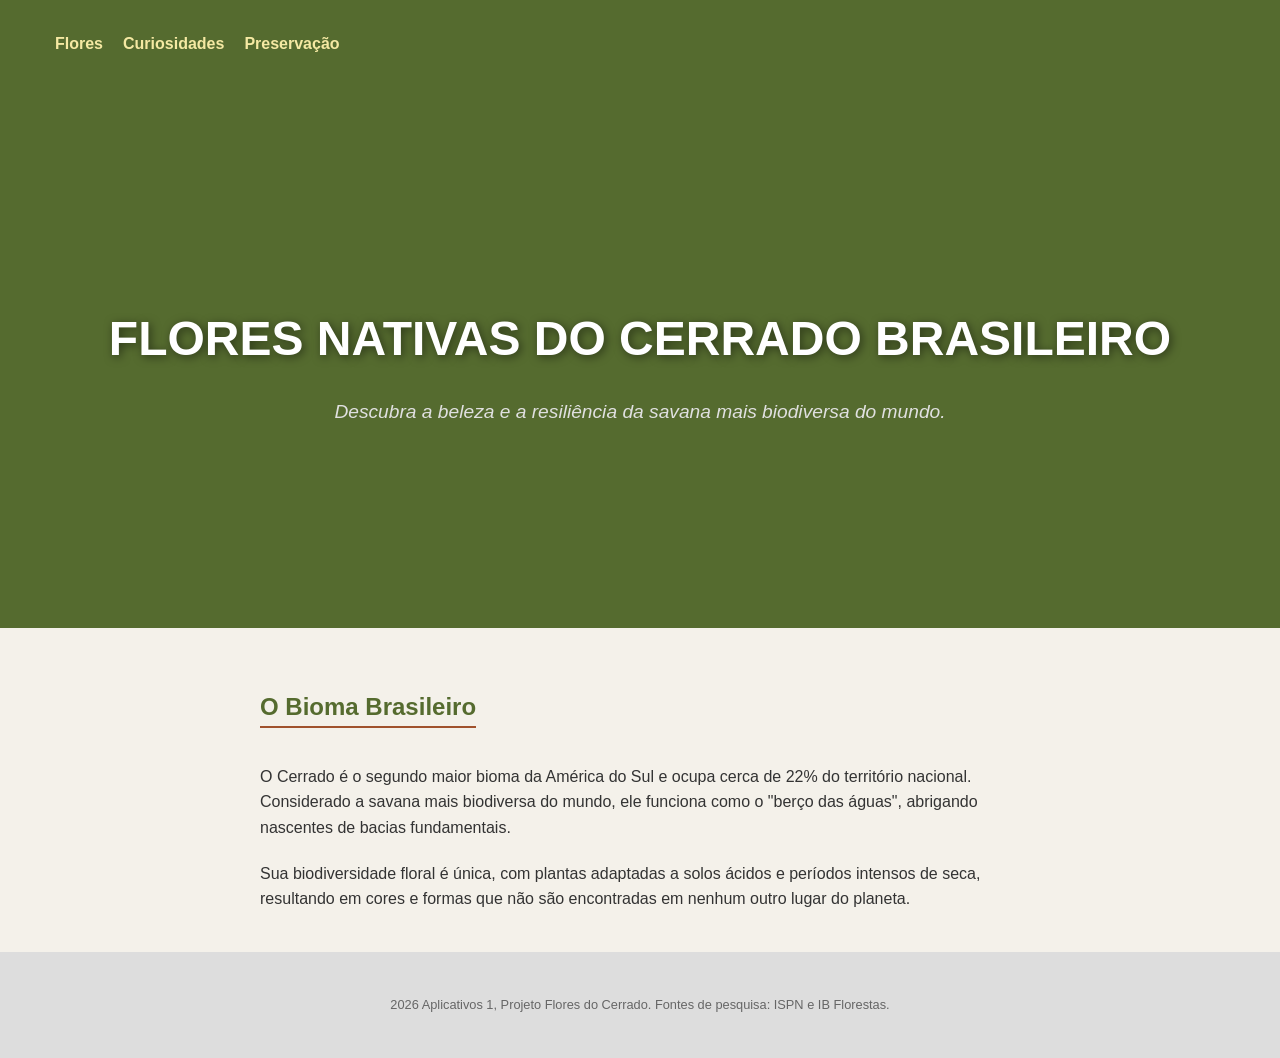
<file: index.html>
<!DOCTYPE html>
<html lang="pt-br">
<head>
    <meta charset="UTF-8">
    <meta name="viewport" content="width=device-width, initial-scale=1.0">
    <title>Flores do Cerrado - Início</title>
    <link rel="stylesheet" href="./css/paginainicial.css">
</head>
<body>
    <nav>
        <ul>
            <li>
                <a href="flores.html"><b>Flores</b></a>
            </li>
            <li>
                <a href="curiosidades.html"><b>Curiosidades</b></a>
            </li>
            <li>
                <a href="preservacao.html"><b>Preservação</b></a>
            </li>
        </ul>
    </nav>
 
    <header>
        <div class="center">
             <h1>FLORES NATIVAS DO CERRADO BRASILEIRO</h1>
             <p>Descubra a beleza e a resiliência da savana mais biodiversa do mundo.</p>
        </div>
    </header>

    <main>
        <section class="intro">
            <h2>O Bioma Brasileiro</h2>
            <p>O Cerrado é o segundo maior bioma da América do Sul e ocupa cerca de 22% do território nacional. 
            Considerado a savana mais biodiversa do mundo, ele funciona como o "berço das águas", abrigando nascentes de bacias fundamentais.</p>
            
            <p>Sua biodiversidade floral é única, com plantas adaptadas a solos ácidos e períodos intensos de seca, resultando em cores e formas que não são encontradas em nenhum outro lugar do planeta.</p>
        </section>
    </main>

    <footer>
        <p> 2026  Aplicativos 1, Projeto Flores do Cerrado. Fontes de pesquisa: ISPN e IB Florestas.</p>
    </footer>

</body>
</html>
</file>
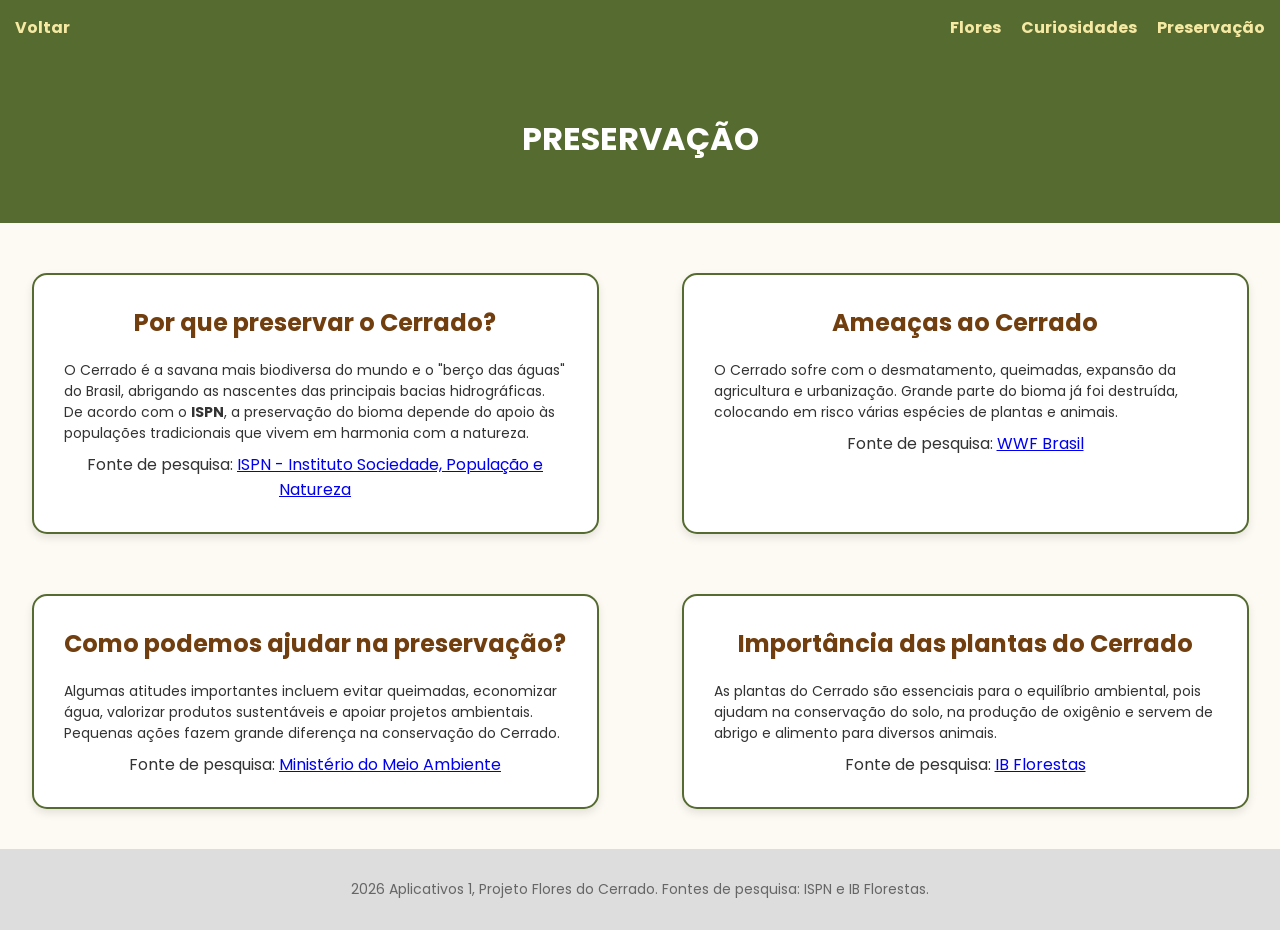
<file: preservacao.html>
<!DOCTYPE html>
<html lang="pt-br">
<head>
    <meta charset="UTF-8">
    <meta name="viewport" content="width=device-width, initial-scale=1.0">
    <title>Flores do cerrado.</title>
    <link rel="stylesheet" href="./css/preservacao.css">
    <link href="https://fonts.googleapis.com/css2?family=Poppins:wght@300;400;600&display=swap" rel="stylesheet">
</head>
<body>
 <nav>
    <a href="index.html">Voltar</a>
    <ul>
        <li><a href="flores.html">Flores</a></li>
        <li><a href="curiosidades.html">Curiosidades</a></li>
        <li><a href="preservacao.html">Preservação</a></li>
    </ul>
</nav>
    <header>
        <div class="center">
             <h1>PRESERVAÇÃO</h1>
        </div>
    </header>

    <main>

        <section class="preservacao-info">
            <h2>Por que preservar o Cerrado?</h2>
            <p>
                O Cerrado é a savana mais biodiversa do mundo e o "berço das águas" do Brasil, 
                abrigando as nascentes das principais bacias hidrográficas. De acordo com o 
                <b>ISPN</b>, a preservação do bioma depende do apoio às populações tradicionais 
                que vivem em harmonia com a natureza.
            </p>
            
            <figure>
                <figcaption>
                    Fonte de pesquisa: <a href="https://ispn.org.br/biomas/cerrado/" target="_blank">ISPN - Instituto Sociedade, População e Natureza</a>
                </figcaption>
            </figure>
        </section>

        <section class="preservacao-info">
            <h2>Ameaças ao Cerrado</h2>
            <p>
                O Cerrado sofre com o desmatamento, queimadas, expansão da agricultura 
                e urbanização. Grande parte do bioma já foi destruída, colocando em risco 
                várias espécies de plantas e animais.
            </p>

            <figure>
                <figcaption>
                    Fonte de pesquisa: <a href="https://www.wwf.org.br/natureza_brasileira/areas_prioritarias/cerrado/" target="_blank">WWF Brasil</a>
                </figcaption>
            </figure>
        </section>

        <section class="preservacao-info">
            <h2>Como podemos ajudar na preservação?</h2>
            <p>
                Algumas atitudes importantes incluem evitar queimadas, economizar água, 
                valorizar produtos sustentáveis e apoiar projetos ambientais. Pequenas 
                ações fazem grande diferença na conservação do Cerrado.
            </p>

            <figure>
                <figcaption>
                    Fonte de pesquisa: <a href="https://www.mma.gov.br/biomas/cerrado" target="_blank">Ministério do Meio Ambiente</a>
                </figcaption>
            </figure>
        </section>

        <section class="preservacao-info">
            <h2>Importância das plantas do Cerrado</h2>
            <p>
                As plantas do Cerrado são essenciais para o equilíbrio ambiental, pois 
                ajudam na conservação do solo, na produção de oxigênio e servem de abrigo 
                e alimento para diversos animais.
            </p>

            <figure>
                <figcaption>
                    Fonte de pesquisa: <a href="https://www.ibflorestas.org.br/bioma-cerrado" target="_blank">IB Florestas</a>
                </figcaption>
            </figure>
        </section>

        <div class="arvore"></div>

    </main>

    <footer>
        <p> 2026 Aplicativos 1, Projeto Flores do Cerrado. Fontes de pesquisa: ISPN e IB Florestas.</p>
    </footer>

</body>
</html>
</file>
<file: css/paginainicial.css>
* {
    box-sizing: border-box;
}

body {
    color: sienna;
    background-color: #f4f1ea; 
    font-family: 'Segoe UI', Tahoma, Geneva, Verdana, sans-serif;
    margin: 0;
    line-height: 1.6;
}


nav {
    background: darkolivegreen;
    padding: 15px;
    display: flex;
    justify-content: space-between;
    align-items: center;
}

nav ul {
    display: flex;
    gap: 20px;
    list-style: none;
}

nav a {
    color: #f5e9a3;
    text-decoration: none;
    font-weight: bold;
}

nav a:hover {
    background: #703e0f;
    color: #dbdd64;
}

header {
    height: 60vh; 
    background-color: darkolivegreen;
    display: flex;
    justify-content: center;
    align-items: center;
    text-align: center;
    padding: 0 20px;
}

.center h1 {
    color: white;
    font-size: 3rem;
    margin-bottom: 10px;
    text-shadow: 2px 2px 10px rgba(0,0,0,0.5);
}

.center p {
    color: #e0e0e0;
    font-style: italic;
    font-size: 1.2rem;
}

main {
    max-width: 800px; 
    margin: 40px auto;
    padding: 0 20px;
}

.intro h2 {
    color: darkolivegreen;
    border-bottom: 2px solid sienna;
    display: inline-block;
    margin-bottom: 20px;
}

.intro p {
    margin-bottom: 20px;
    color: #333; 
}


footer {
    text-align: center;
    padding: 30px;
    background-color: #ddd;
    font-size: 0.8rem;
    color: #666;
}
</file>
<file: css/preservacao.css>
* { margin: 0; padding: 0; box-sizing: border-box; font-family: sans-serif; }

* {
    font-family: 'Poppins', 'Segoe UI', Arial, sans-serif;
}

html, body {
    height: 100%;
}

body { 
    background: #fdfaf3; 
    color: #333; 
    text-align: center;
    display: flex;
    flex-direction: column;
}
nav {
    background: darkolivegreen;
    padding: 15px;
    display: flex;
    justify-content: space-between;
    align-items: center;
}

nav ul {
    display: flex;
    gap: 20px;
    list-style: none;
}

nav a {
    color: #f5e9a3;
    text-decoration: none;
    font-weight: bold;
}

nav a:hover {
    background: #703e0f;
    color: #fff;
}

header { 
    background-color: darkolivegreen; 
    color: white; 
    padding: 60px 20px; 
    margin-bottom: 30px; 
}

.preservacao-info { 
    background: white; 
    padding: 30px; 
    width: 90%; 
    max-width: 600px; 
    margin: 20px auto;  
    border-radius: 15px; 
    border: 2px solid darkolivegreen; 
    box-shadow: 0 4px 8px rgba(0,0,0,0.1); 
}

main {
    flex: 1;
    display: grid;
    grid-template-columns: 1fr 1fr; 
    gap: 20px;
    justify-items: center;
}

h2 { 
    color: #703e0f; 
    margin-bottom: 20px; 
}

.card { 
    background: #fff; 
    padding: 20px; 
    width: 100%;
    max-width: 300px;
    border-radius: 10px; 
    box-shadow: 0 2px 5px #ccc; 
}

.card h2 { color: #703e0f; margin-bottom: 10px; }

img { 
    width: 150px; 
    height: 150px; 
    border-radius: 50%; 
    border: 4px solid #703e0f; 
    object-fit: cover; 
    margin-bottom: 10px;
}

p { font-size: 14px; margin-bottom: 8px; text-align: left; }

fonte { font-size: 12px; color: darkolivegreen; text-decoration: underline; }

.fonte {
    font-size: px;
    color: #6b8e23;
    text-decoration: none;
    font-weight: bold;
}

.fonte:hover {
    text-decoration: underline;
    color: #3e5c14;
}

footer {
    text-align: center;
    padding: 30px;
    background-color: #ddd;
    font-size: 0.8rem;
    color: #666;
}

footer p {
    margin: 0;
    text-align: center;
}
</file>
